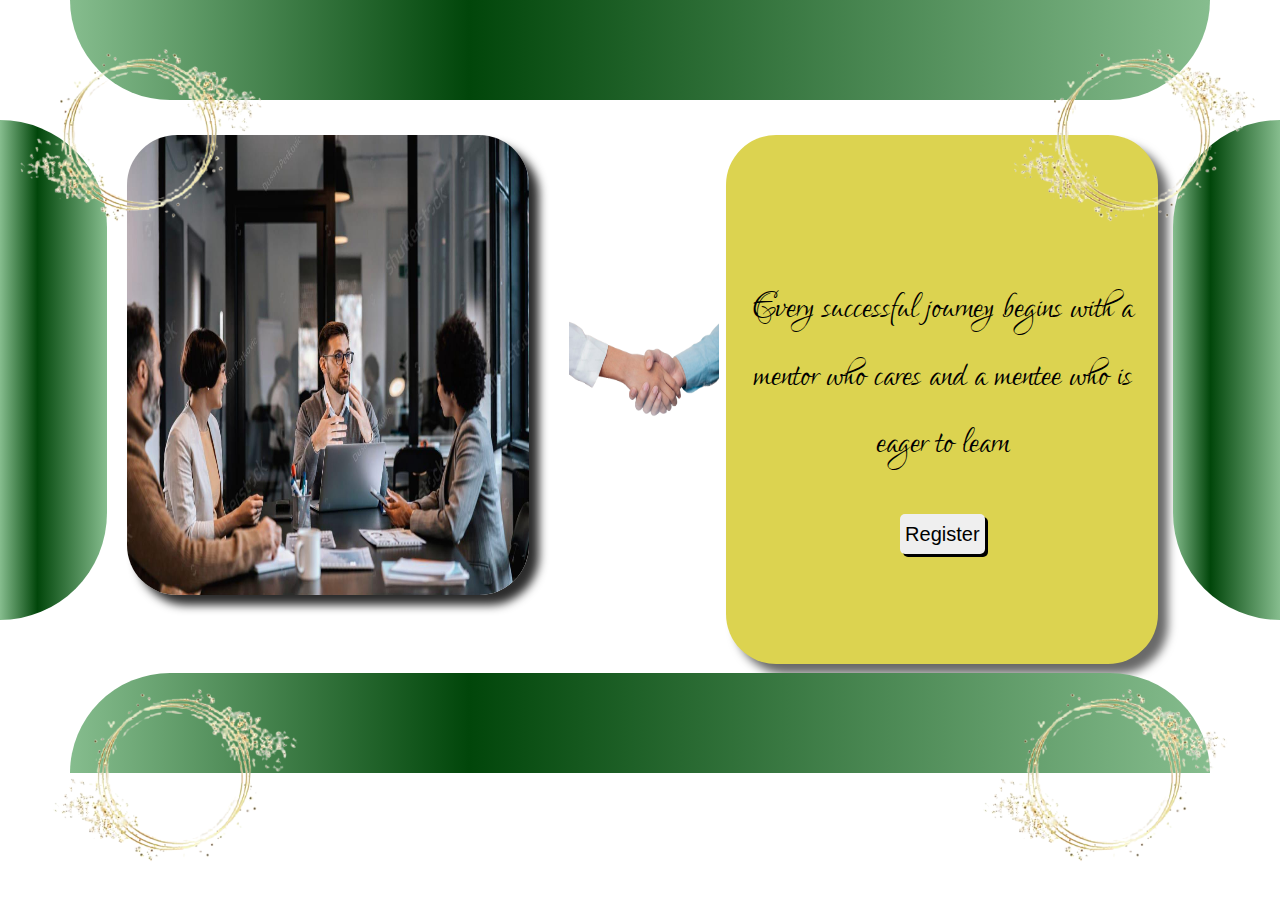
<file: Minor_Project/index.html>
<!DOCTYPE html>
<html lang="en">
<head>
    <meta charset="UTF-8">
  <meta name="viewport" content="width=device-width, initial-scale=1.0">
  <title>Mentor Mentee</title>
  <link rel="icon" href="./Assets/SPMVV_logo.jpeg">
  <link rel="stylesheet" href="https://cdn.jsdelivr.net/npm/bootstrap@4.6.2/dist/css/bootstrap.min.css">
  <script src="https://cdn.jsdelivr.net/npm/jquery@3.7.1/dist/jquery.slim.min.js"></script>
  <script src="https://cdn.jsdelivr.net/npm/popper.js@1.16.1/dist/umd/popper.min.js"></script>
  <script src="https://cdn.jsdelivr.net/npm/bootstrap@4.6.2/dist/js/bootstrap.bundle.min.js"></script>

  <style>
            @import url('https://fonts.googleapis.com/css2?family=Love+Light&family=Lovers+Quarrel&display=swap');

    
    .main{
        position: relative;
    }
    
    .con{
            background:linear-gradient(90deg, rgb(134, 189, 142) 0%, rgb(1, 70, 10) 35%, rgb(134, 189, 142) 100%);
            height:100px;
            border-radius: 0px 0px 500px 500px;
            position :relative;
        }

    .side1{
                background:linear-gradient(90deg, rgb(134, 189, 142) 0%, rgb(1, 70, 10) 35%, rgb(134, 189, 142) 100%);               
                height:500px;
                border-radius:0px 600px 600px 0px;
                margin-top:20px;
            }

    .side2{
                background:linear-gradient(90deg, rgb(134, 189, 142) 0%, rgb(1, 70, 10) 35%, rgb(134, 189, 142) 100%);
                height:500px;
                border-radius:600px 0px 0px 600px;
                margin-top:20px;
            }

    .box1{
            box-shadow: 10px 10px 10px rgb(44, 44, 44);
            margin-top: 35px;
            margin-left: -10px;
            border-radius:50px;
            height:460px;
            width:100%;
        }

    .box3{
            background-color:rgb(220, 211, 80);
            margin-top: 35px;
            padding-bottom: 90px;
            border-radius:50px;
            box-shadow: 10px 10px 10px rgb(105, 105, 105);
                
        }

    .con1{
            background:linear-gradient(90deg, rgb(134, 189, 142) 0%, rgb(1, 70, 10) 35%, rgb(134, 189, 142) 100%);
            height:100px;
            border-radius: 500px 500px 0px 0px;
            margin-top:9px;  
            position:relative;
        }

    .shake{
            justify-content: center;
            display: flex;
            padding-top: 200px;
            width:150px;
            height:350px;        
    }

    .quote{
                text-align: center;
                padding-top: 140px;
                color: black;
                font-size: 45px;
                font-family: "Lovers Quarrel", serif;

            }

    .circle{
                width:250px;
                position: absolute;
                top: 15%;
                left: 11%;
                transform: translate(-50%, -50%);
                z-index: 2;
                border-radius:50%;
                }

    .circle1{
                width:250px;
                position: absolute;
                top: 15%;
                right:1%;
                transform: translate(-3%, -50%);
                z-index: 2;
                border-radius:50%;
            }

    .circle2{
        width:250px;
        position:absolute;
        left:50px;
        bottom:0px;
       
    }

    .circle3{
        width:250px;
        position:absolute;
        bottom:0px;
        right:50px;
       
    }

    .sub{
            padding: 5px;
            font-size: 20px;
            margin:20px;
            box-shadow: 3px 3px black;
            border-radius: 5px;
            border: none;
        }

         
  </style>
</head>
<body>
    <img src="./Assets/circle.png" alt="circle" class="circle">
    <img src="./Assets/circle.png" alt="circle" class="circle1">



    <div class="container con">
    </div>

    <div class="container-fluid main">
        <div class="row">
            <div class="col-md-1 side1">

            </div>
            
            <div class="col-md-10">
                <div class="container-fluid">
                    <div class="row">
                        <div class="col-md-5">
                            <img src="./Assets/interaction.jpg" class="box1">
                        </div>
                        <div class="col-md-2 box2">
                             <img src="./Assets/shake.png"  class="shake">
                        </div>
                        <div class="col-md-5 box3">
                            <p class="quote">Every successful journey begins with a mentor who cares and a mentee who is eager to learn</p>
                            <form action="Registration_Form.html">
                                <center><button type="submit" class="sub" >Register</button></center>   
                            </form>
                        </div>
                    </div>
                </div>
            </div>

            <div class="col-md-1 side2">

            </div>
        </div>
    </div>

    <div class="container con1">

    </div>

    <img src="./Assets/circle.png" alt="circle" class="circle2">
    <img src="./Assets/circle.png" alt="circle" class="circle3">


</body>
</html>
</file>
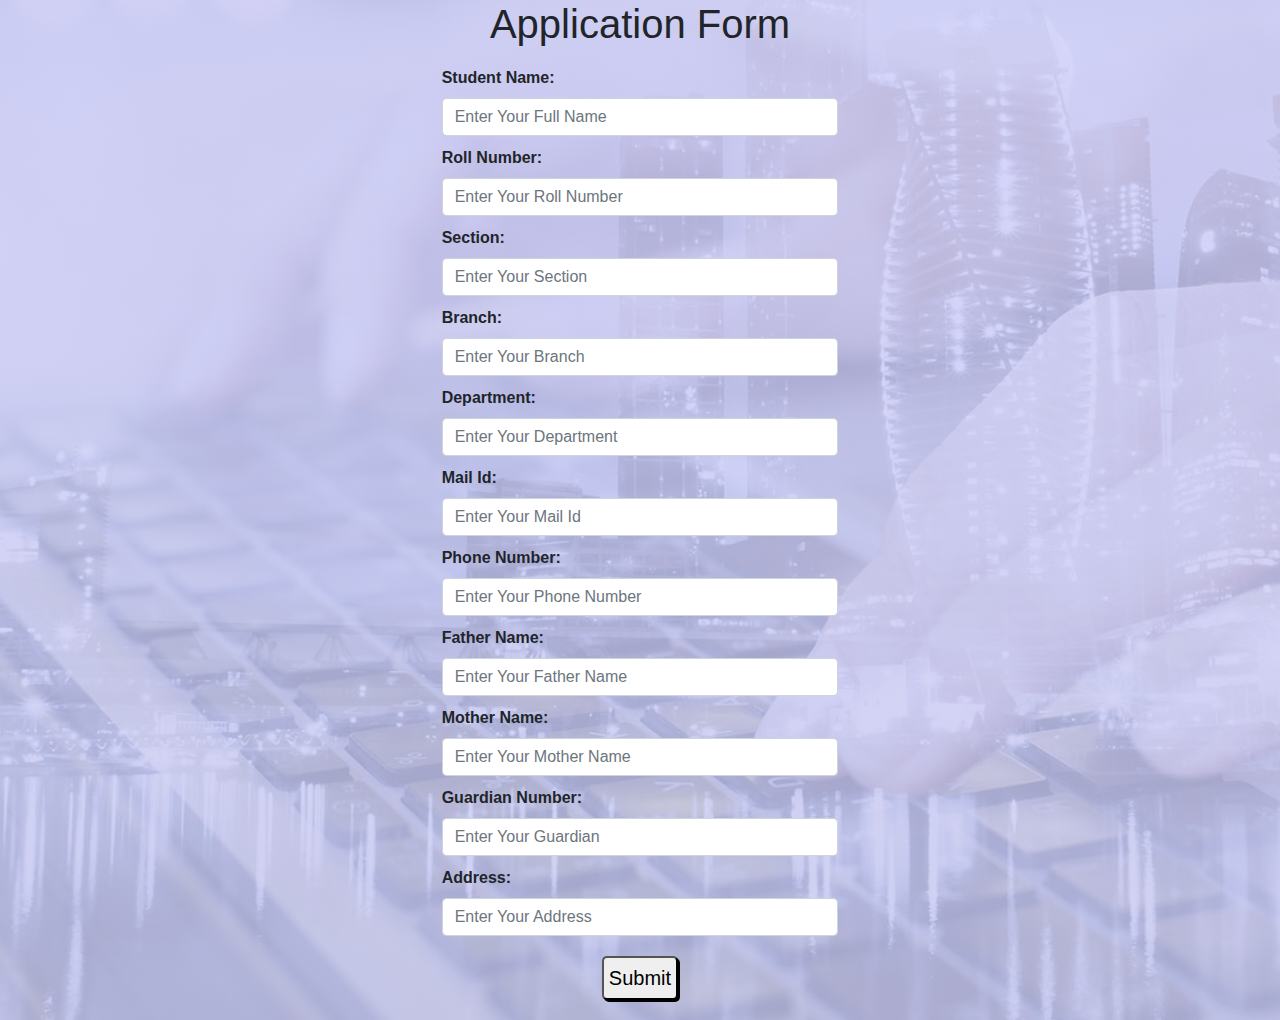
<file: Minor_Project/Application_Form.html>
<!DOCTYPE html>
<html lang="en">
<head>
    <meta charset="UTF-8">
    <meta name="viewport" content="width=device-width, initial-scale=1.0">
    <title>Application Form</title>
    <link rel="icon" href="./Assets/SPMVV_logo.jpeg">
    <link rel="stylesheet" href="https://cdn.jsdelivr.net/npm/bootstrap@4.6.2/dist/css/bootstrap.min.css">
        <script src="https://cdn.jsdelivr.net/npm/jquery@3.7.1/dist/jquery.slim.min.js"></script>
        <script src="https://cdn.jsdelivr.net/npm/popper.js@1.16.1/dist/umd/popper.min.js"></script>
        <script src="https://cdn.jsdelivr.net/npm/bootstrap@4.6.2/dist/js/bootstrap.bundle.min.js"></script>

        <style>
            .sub{
        padding: 5px;
        font-size: 20px;
        margin: 20px;
        border-radius: 5px;
        box-shadow: 2px 2px black;
    }
    .app{
        font-weight: bold;
        margin-top: 10px;
    }

    .background{
        background-image: linear-gradient(rgba(204, 204, 249, 0.8),rgba(200, 200, 239, 0.8)), url("./Assets/Application.jpg");
        background-position: center;
        background-repeat: no-repeat;
        background-size: cover;
        
    }
        </style>
</head>
<body class="background">
    <h1 style="text-align: center;">Application Form</h1>
    <div class="container-fluid ">
        <div class="row">
            <div class="col-md-4">

            </div>
            <div class="col-md-4 ">
                <form action="Dashboard.html"> 
                    <label class="app">Student Name:</label>
                    <input type="text" placeholder="Enter Your Full Name" class="form-control" name="sname">
                    <label class="app">Roll Number:</label>
                    <input type="number" placeholder="Enter Your Roll Number" class="form-control" name="roll">
                    <label class="app">Section:</label>
                    <input type="text" placeholder="Enter Your Section" class="form-control" name="section">
                    <label class="app">Branch:</label>
                    <input type="text" placeholder="Enter Your Branch" class="form-control" name="branch">
                    <label class="app">Department:</label>
                    <input type="text" placeholder="Enter Your Department" class="form-control" name="dept">
                    <label class="app">Mail Id:</label>
                    <input type="email" placeholder="Enter Your Mail Id" class="form-control" name="mail">
                    <label class="app">Phone Number:</label>
                    <input type="number" placeholder="Enter Your Phone Number" class="form-control" name="pnumber">
                    <label class="app">Father Name:</label>
                    <input type="text" placeholder="Enter Your Father Name" class="form-control" name="fname">
                    <label class="app">Mother Name:</label>
                    <input type="text" placeholder="Enter Your Mother Name" class="form-control" name="mname">
                    <label class="app">Guardian Number:</label>
                    <input type="number" placeholder="Enter Your Guardian" class="form-control" name="gnumber">
                    <label class="app">Address:</label>
                    <input type="textarea" placeholder="Enter Your Address" class="form-control" name="address">
                    <center><button class="sub">Submit</button></center>
        
                </form>
            </div>
            <div class="col-md-4">
                
            </div>
        </div>
    </div>
</body>
</html>
</file>
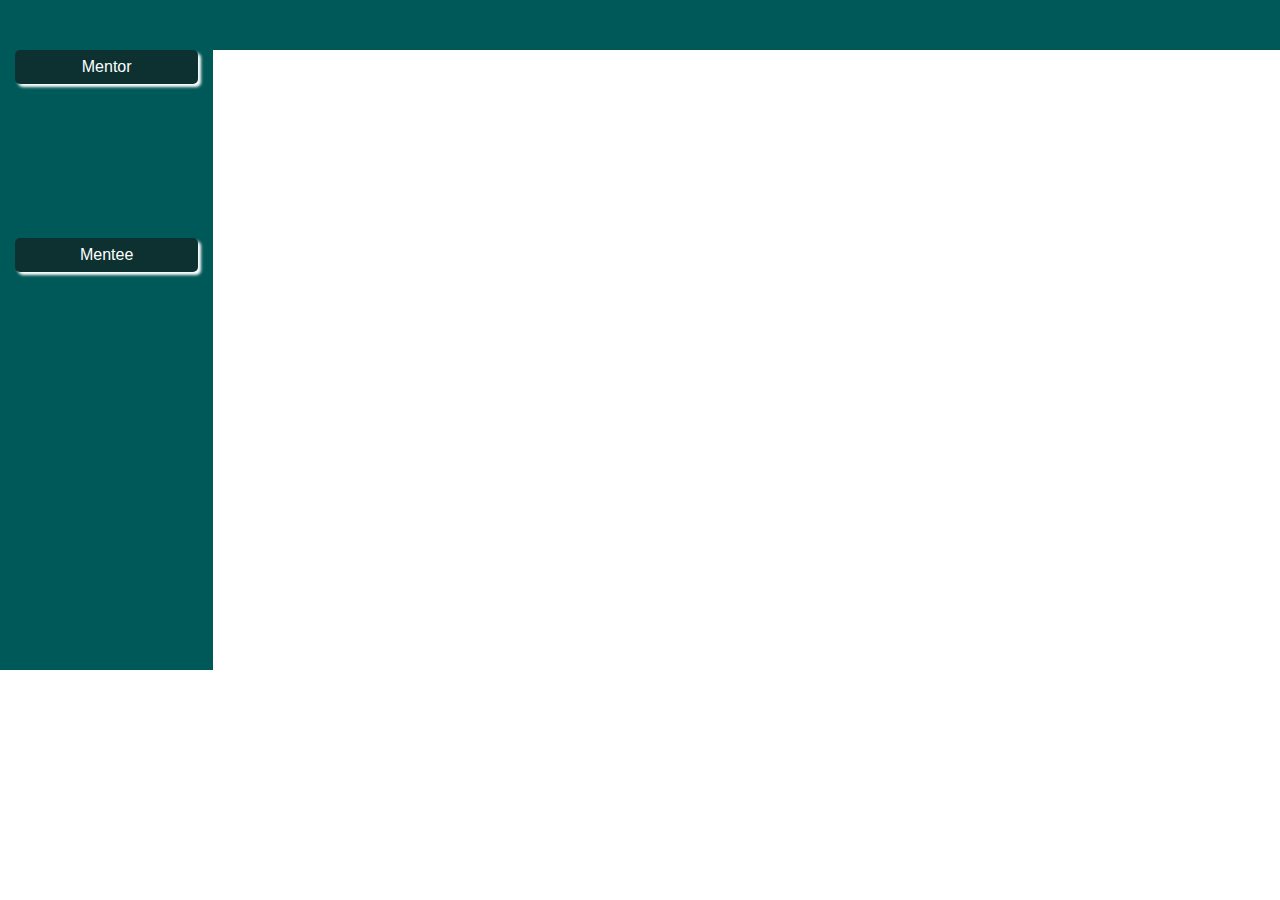
<file: Minor_Project/Dashboard.html>
<html>
    <head>
        <title>Dashboard</title>
        <link rel="icon" href="./Assets/SPMVV_logo.jpeg">
        <meta charset="utf-8">
        <meta name="viewport" content="width=device-width, initial-scale=1">
        <link rel="stylesheet" href="./Styles/Dashboard.css">
        <link rel="stylesheet" href="https://cdn.jsdelivr.net/npm/bootstrap@4.6.2/dist/css/bootstrap.min.css">
        <script src="https://cdn.jsdelivr.net/npm/jquery@3.7.1/dist/jquery.slim.min.js"></script>
        <script src="https://cdn.jsdelivr.net/npm/popper.js@1.16.1/dist/umd/popper.min.js"></script>
        <script src="https://cdn.jsdelivr.net/npm/bootstrap@4.6.2/dist/js/bootstrap.bundle.min.js"></script>
    </head>
    <body>
        <div class="container-fluid con">
        </div>
            <div class="container-fluid">
                <div class="row">
                    <div class="col-md-2 admin-page">
                       
                        <button onclick="mentor()"  class="mentor">Mentor</button>
                            <div id="mentor_m">
                            <div class="a_mentor" id="nameField1"> <a href="#" class="mlink" onclick="S_mentee()" ><p id="mentorlist1" class="mentorlist disable" ></p></a></div>
                            <div class="a_mentor" id="nameField2">   <a href="#" class="mlink" onclick="M_mentee()"><p id="mentorlist2" class="mentorlist disable"></p></a></div>
                            <div class="a_mentor" id="nameField3"> <a href="#" class="mlink"  onclick="K_mentee()"><p id="mentorlist3" class="mentorlist disable"></p></a></div>
                            <div class="a_mentor" id="nameField4"> <a href="#" class="mlink"  onclick="V_mentee()"><p id="mentorlist4" class="mentorlist disable"></p></a></div>
                            <div class="a_mentor" id="nameField5">  <a href="#" class="mlink" onclick="B_mentee()"><p id="mentorlist5" class="mentorlist disable"></p></a></div>
                            <div class="a_mentor" id="nameField6"> <a href="#" class="mlink" onclick="Muthu_mentee()"><p id="mentorlist6" class="mentorlist disable"></p></a></div>
                            <div class="a_mentor" id="nameField7"> <a href="#" class="mlink"  onclick="P_mentee()"><p id="mentorlist7" class="mentorlist disable"></p></a></div>
                            <div class="a_mentor" id="nameField8"> <a href="#" class="mlink"  onclick="N_mentee()"><p id="mentorlist8" class="mentorlist disable"></p></a></div>
                            <div class="a_mentor" id="nameField9"> <a href="#" class="mlink" onclick="C_mentee()"><p id="mentorlist9" class="mentorlist disable"></p></a></div>
                            </div>
                        <button onclick="mentee()" class="mentee">Mentee</button>
                            <div id="mentee_m">
                                <a href="./Application_Form.html" class="menteelink" onclick="application()"><p id="application" class="mentee_prb disable"></p></a>
                                <a href="./Leave_Form.html" class="menteelink" onclick="leave()"><p id="leave_form" class="mentee_prb disable" ></p></a>
                                <a href="./Minor.html" class="menteelink" onclick="minor()"><p id="minor_project" class="mentee_prb disable"></p></a>
                                <a href="./Minor.html" class="menteelink" onclick="major()"><p id="major_project" class="mentee_prb disable"></p></a>
                               
                            </div>
                    </div>
                    <div class="col-md-10 ">
                        <div class="row">
                            <div class="col-md-4">
                                <div id="main">
                                    <h2 id="mentees"></h2>
                                    <div class="menteelist" >
                                       <a href="" class="mlink"> <p id="menteelist1"></p></a>
                                       <a href="" class="mlink"><p id="menteelist2"></p></a>
                                        <a href="" class="mlink"><p id="menteelist3"></p></a>
                                        <a href="" class="mlink"><p id="menteelist4"></p></a>
                                        <a href="" class="mlink"><p id="menteelist5"></p></a>
                                        <a href="" class="mlink"> <p id="menteelist6"></p></a>
                                        <a href="" class="mlink"><p id="menteelist7"></p></a>
                                        <a href="" class="mlink"><p id="menteelist8"></p></a>
                                        <a href="" class="mlink"><p id="menteelist9"></p></a>
                                        <a href="" class="mlink"><p id="menteelist10"></p></a>
                                        <a href="" class="mlink"><p id="menteelist11"></p></a>
                                        <a href="" class="mlink"><p id="menteelist12"></p></a>
                                        <a href="" class="mlink"><p id="menteelist13"></p></a>
                                    </div>
                                </div>
                            </div>
                            <div class="col-md-10">
                               
                            </div>
                        </div>
                            
                    </div>
                </div>
            </div>     
       <script src="./Script/Dashboard.js"></script>
       <script src="./Script/Registration_Form.js"></script>

    </body>
</html>
</file>
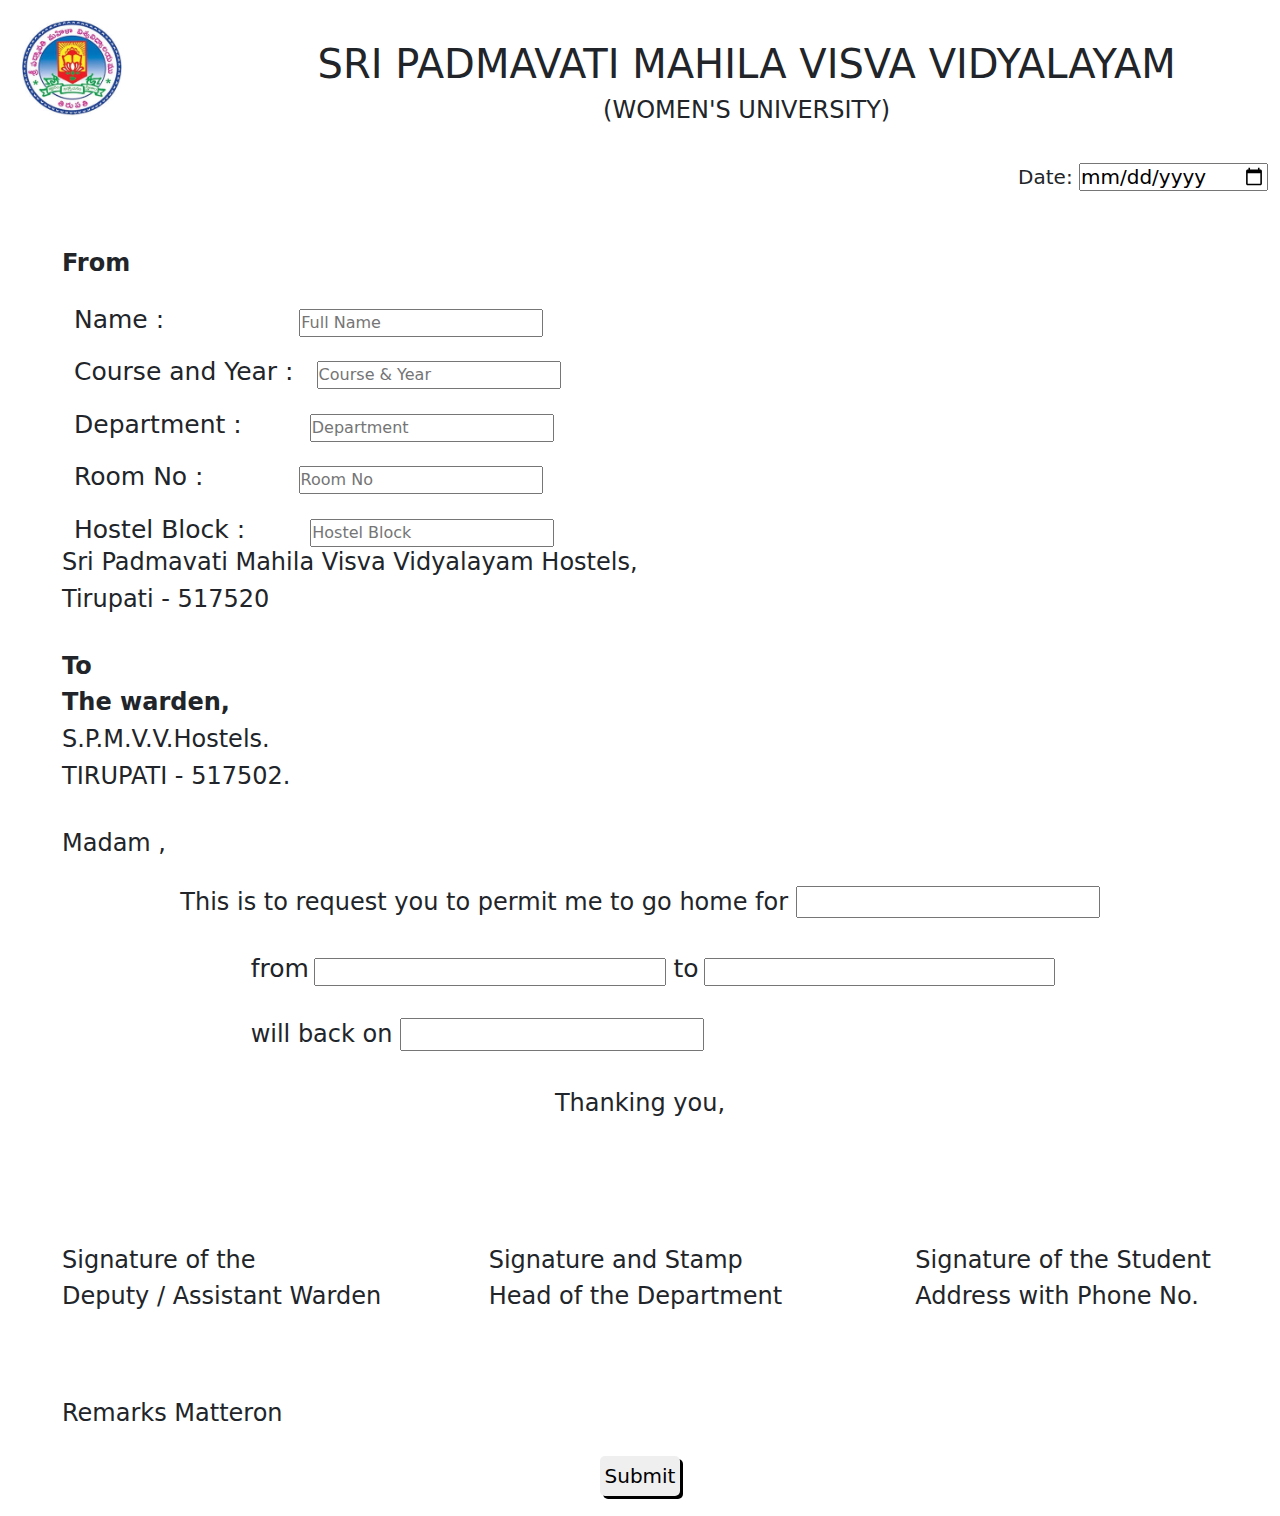
<file: Minor_Project/Leave_Form.html>
<!DOCTYPE html>
<html lang="en">
<head>
    <title>Leave Form</title>
        <link rel="icon" href="./Assets/SPMVV_logo.jpeg">
        <link rel="stylesheet" href="./Styles/Dashboard.css">
        <meta charset="utf-8">
        <meta name="viewport" content="width=device-width, initial-scale=1">
        <link href="https://cdn.jsdelivr.net/npm/bootstrap@5.3.3/dist/css/bootstrap.min.css" rel="stylesheet">
        <script src="https://cdn.jsdelivr.net/npm/bootstrap@5.3.3/dist/js/bootstrap.bundle.min.js"></script>
</head>
<body>
    <div class="container-fluid">
        <div class="row">
            <div class="col-md-2">
                <img class="logo" src="./Assets/SPMVV_logo.jpeg">
            </div>
            <div class="col-md-10">
                <h1 class="main_heading">SRI PADMAVATI  MAHILA  VISVA VIDYALAYAM</h1>
                <h4 class="sub_heading">(WOMEN'S UNIVERSITY)</h4>
            </div>
            <div class="date">
                <h5 class="Date">Date: <input type="date" name="date"/></h5>
            </div>
           
                        <div class="from">
                            <h4 class="From">From</h4>
                            <div class="container-fluid">
                                <div class="row">
                                    <div class="col-md-8">
                                        <label class="name">Name  :</label> <input type="text" class="i_name" placeholder="Full Name" name="name"/><br>
                                    <label class="name">Course and Year :</label> <input type="text" class="i_course" placeholder="Course & Year" name="name"/><br>
                                    <label class="name">Department :</label> <input type="text" class="i_dept" placeholder="Department " name="name"/><br>
                                    <label class="name">Room No :</label> <input type="text" class="i_room" placeholder="Room No " name="name"/><br>
                                    <label class="name">Hostel Block :</label> <input type="text" class="i_hostel" placeholder= "Hostel Block" name="name"/>
                                    </div>
        
                                    <div class="col-md-2"></div>
                                    <div class="col-md-2"></div>
                                </div>
                            </div>
                            
                            <h4 class="college">Sri Padmavati Mahila Visva Vidyalayam Hostels,</h4>
                            <h4 class="college">Tirupati - 517520</h4>
                        </div>
                        <div class="to">
                            <h4 class="To">To</h4>
                            <h4 class="To1">The warden,</h4>
                            <h4 class="college_short">S.P.M.V.V.Hostels.</h4>
                            <h4 class="college_short">TIRUPATI - 517502.</h4>
                        </div>
                        <div class="body">
                            <h4 class="madam">Madam ,</h4>
                            <h4 class="para">This is to request you to permit me to go home for <input type="text" class="big" name="name"/></h4><br>
                            <span class="para1"> from</span> <input type="text" class="para2" name="name"/><span class="para3"> to</span> <input type="text" class="para4" name="name"/><br>
                            <h4 class="para5">will back on <input type="text"  class="para6" name="name"/></h4>
                            <h4 class="thank">Thanking you,</h4>
                        </div>
                        <div class="col-md-4">
                            <h4 class="warden">Signature of the</h4>
                            <h4 class="warden1">Deputy / Assistant Warden</h4>
                        </div>
                        <div class="col-md-4">
                            <h4 class="head">Signature and Stamp</h4>
                            <h4 class="head1">Head of the Department</h4>
                        </div>
                        <div class="col-md-4">
                            <h4 class="std">Signature of the Student</h4>
                            <h4 class="std1">Address with Phone No.</h4>
                        </div>
                        <div class="remark">
                            <h4 class="Remark">Remarks Matteron</h4>
                        </div>
                        <center><a href="Dashboard.html"><button class="sub" >Submit</button></a></center>
            </div>
         </div>
    </body>
</html>
</file>
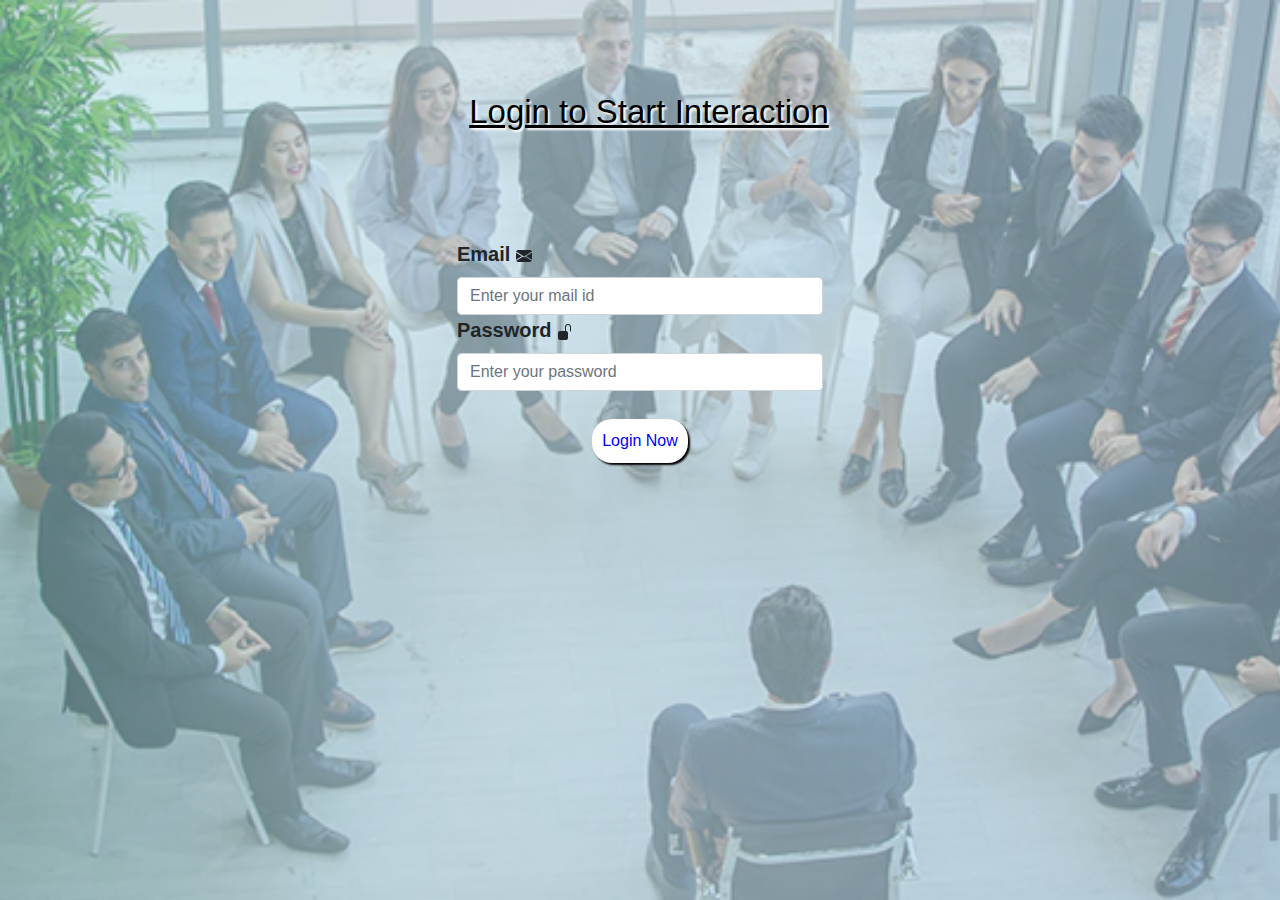
<file: Minor_Project/login.html>
<html>
    <head>
  
        <link rel="stylesheet" href="./Styles/Registration_Form.css">
        <title>Login_Form</title>
        <link rel="icon" href="./Assets/SPMVV_logo.jpeg">
        <meta charset="utf-8">
        <meta name="viewport" content="width=device-width, initial-scale=1">
        <link rel="stylesheet" href="https://cdn.jsdelivr.net/npm/bootstrap@4.6.2/dist/css/bootstrap.min.css">
        <script src="https://cdn.jsdelivr.net/npm/jquery@3.7.1/dist/jquery.slim.min.js"></script>
        <script src="https://cdn.jsdelivr.net/npm/popper.js@1.16.1/dist/umd/popper.min.js"></script>
        <script src="https://cdn.jsdelivr.net/npm/bootstrap@4.6.2/dist/js/bootstrap.bundle.min.js"></script>
     
    </head>
    <body class="con">
        <div class="container-fluid ">
            <div class="row">
                <div class="col-md-3">
    
                </div>
                <div class="col-md-6 con1">
                    <form onsubmit="return login()" class="form-group" method="post" action="Dashboard.html" name="myform" id="form">
                        <h4 class="rform1">Login to Start Interaction</h4>
                       
                          <label class="text11">Email <svg xmlns="http://www.w3.org/2000/svg" width="16" height="16" fill="currentColor" class="bi bi-envelope-fill" viewBox="0 0 16 16">
                            <path d="M.05 3.555A2 2 0 0 1 2 2h12a2 2 0 0 1 1.95 1.555L8 8.414zM0 4.697v7.104l5.803-3.558zM6.761 8.83l-6.57 4.027A2 2 0 0 0 2 14h12a2 2 0 0 0 1.808-1.144l-6.57-4.027L8 9.586zm3.436-.586L16 11.801V4.697z"/>
                          </svg></label>
                          <input onfocus="fun7()" onblur="checkmail()" class="form-control" type="email" placeholder="Enter your mail id" name="mail" id="mail11"/>
                         
                
                         
                          <label class="text12">Password <svg xmlns="http://www.w3.org/2000/svg" width="16" height="16" fill="currentColor" class="bi bi-unlock-fill" viewBox="0 0 16 16">
                            <path d="M11 1a2 2 0 0 0-2 2v4a2 2 0 0 1 2 2v5a2 2 0 0 1-2 2H3a2 2 0 0 1-2-2V9a2 2 0 0 1 2-2h5V3a3 3 0 0 1 6 0v4a.5.5 0 0 1-1 0V3a2 2 0 0 0-2-2"/>
                          </svg></label>
                          <input onfocus="fun5()" onblur="blur5()" class="form-control" type="password" placeholder="Enter your password" name="password" id="pass11"/>
                          
                          
                          <h5 id="error11"></h5>
                          <center><button class="login1" >Login Now</button></center>          
                          
                    </form>
                </div>
                <div class="col-md-3">
                         
                </div>
                
            </div>
            
        </div>
        <script src="./Script/Registration_Form.js"></script>
        
    </body>
</html>
</file>
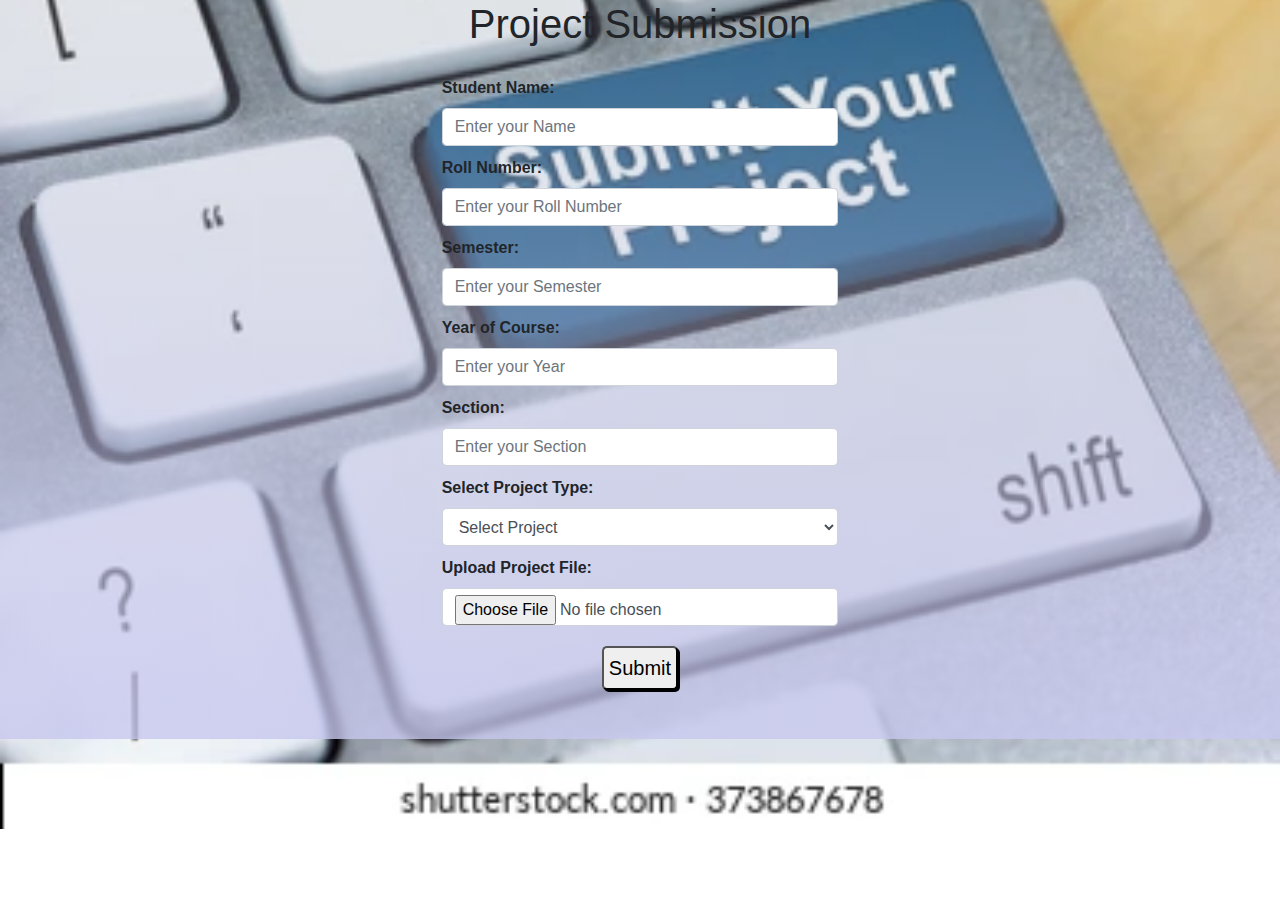
<file: Minor_Project/Minor.html>
<!DOCTYPE html>
<html lang="en">
<head>
    <meta charset="UTF-8">
    <link rel="icon" href="./Assets/SPMVV_logo.jpeg">
    <meta name="viewport" content="width=device-width, initial-scale=1.0">
    <title>Minor Project</title>
    <link rel="stylesheet" href="https://cdn.jsdelivr.net/npm/bootstrap@4.6.2/dist/css/bootstrap.min.css">
        <script src="https://cdn.jsdelivr.net/npm/jquery@3.7.1/dist/jquery.slim.min.js"></script>
        <script src="https://cdn.jsdelivr.net/npm/popper.js@1.16.1/dist/umd/popper.min.js"></script>
        <script src="https://cdn.jsdelivr.net/npm/bootstrap@4.6.2/dist/js/bootstrap.bundle.min.js"></script>
    <style>
        .heading{
            text-align: center;
        }
        .minorform{
            margin-top: 20px;
        }
        label{
            font-weight: bold;
        }
        .roll{
            padding-top: 10px;
        }
       .sub{
        padding: 5px;
        font-size: 20px;
        margin: 20px;
        border-radius: 5px;
        box-shadow: 2px 2px black;
        margin-bottom: 49px;
    }
    .background{
        background-image: linear-gradient(rgba(158, 158, 158, 0.195),rgba(200, 200, 239, 0.8)), url("./Assets/ProjectSubmission.webp");
        background-position: center;
        background-repeat: no-repeat;
        background-size: cover;
    }
    </style>
</head>
<body class="background">
    <h1 class="heading"> Project Submission</h1>
    <div class="container-fluid">
        <div class="row">
            <div class="col-md-4">
                
            </div>
            <div class="col-md-4">
                <form class="minorform" action="Dashboard.html">
                    <label>Student Name:</label>
                    <input type="text" placeholder="Enter your Name" class="form-control">
                    <label class="roll">Roll Number:</label>
                    <input type="text" placeholder="Enter your Roll Number" class="form-control">
                    <label class="roll">Semester:</label>
                    <input type="number" placeholder="Enter your Semester" class="form-control">
                    <label class="roll">Year of Course:</label>
                    <input type="number" placeholder="Enter your Year" class="form-control">
                    <label class="roll">Section:</label>
                    <input type="text" placeholder="Enter your Section" class="form-control">
                    <label class="roll">Select Project Type:</label>
                    <select class="form-control">
                        <option value="" disabled selected> Select Project</option>
                        <option> Minor project</option>
                        <option> Major project</option>
                    </select>
                    
                    <label class="roll">Upload Project File:</label>
                    <input type="file" class="form-control">
                    <center><button class="sub" >Submit</button></center>
                </form>
            </div>
            <div class="col-md-4">
                
            </div>
        </div>
    </div>
</body>
</html>
</file>
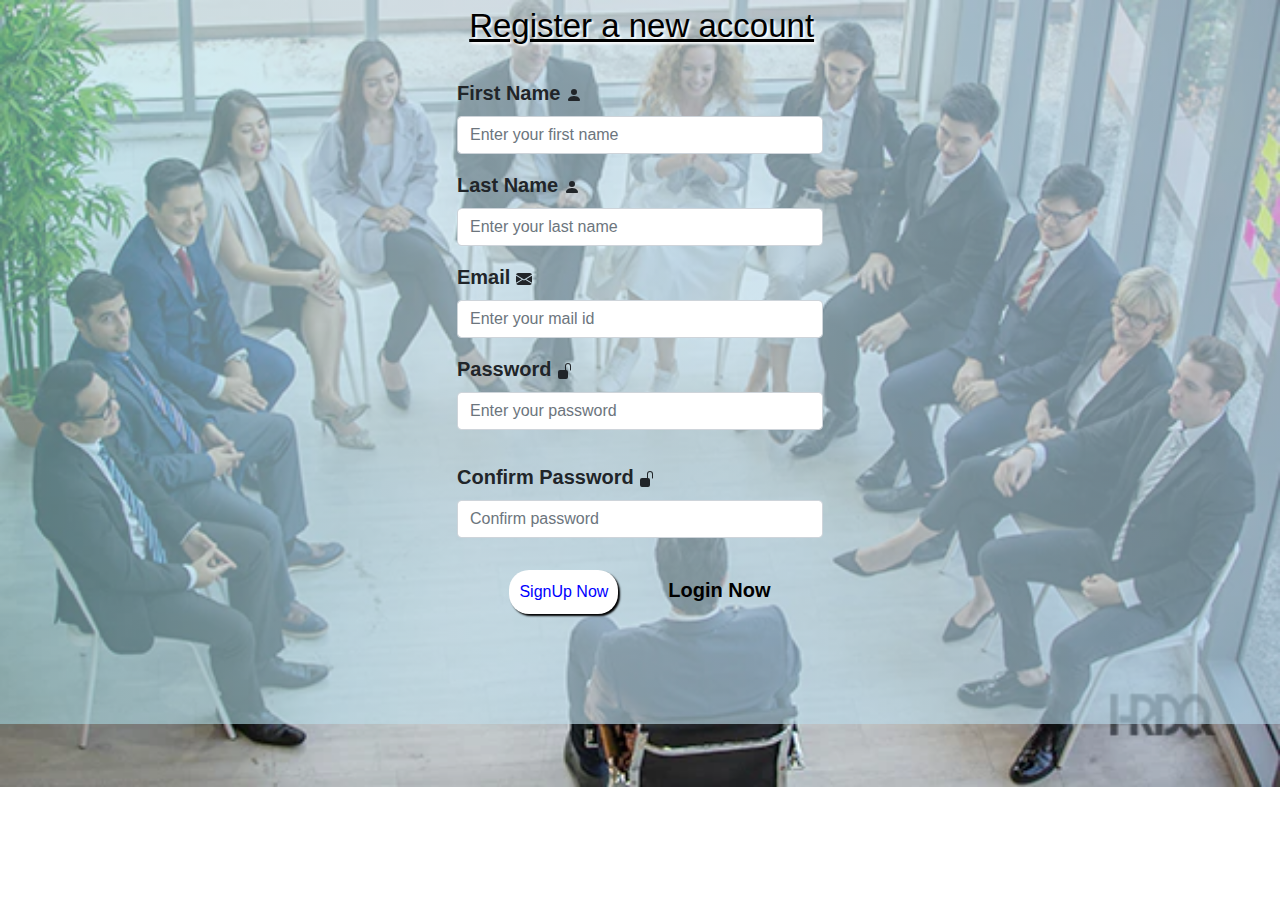
<file: Minor_Project/Registration_Form.html>
<!DOCTYPE html>
<html lang="en">
<head>
    <link rel="stylesheet" href="./Styles/Registration_Form.css">
    <title>Registration-Form</title>
    <link rel="icon" href="./Assets/SPMVV_logo.jpeg">
   <meta charset="utf-8">
   <meta name="viewport" content="width=device-width, initial-scale=1">
   <link rel="stylesheet" href="https://cdn.jsdelivr.net/npm/bootstrap@4.6.2/dist/css/bootstrap.min.css">
   <script src="https://cdn.jsdelivr.net/npm/jquery@3.7.1/dist/jquery.slim.min.js"></script>
   <script src="https://cdn.jsdelivr.net/npm/popper.js@1.16.1/dist/umd/popper.min.js"></script>
   <script src="https://cdn.jsdelivr.net/npm/bootstrap@4.6.2/dist/js/bootstrap.bundle.min.js"></script>
   
</head>
<body class="con">


    <div class="container-fluid">
        <div class="row">
            <div class="col-md-3">

            </div>
            <div class="col-md-6 regform">
                <form onsubmit="return sub()" class="form-group" method="post" action="login.html" name="myform" id="form">
                    <h4 class="rform">Register a new account</h4>
                    <label class="text">First Name <svg xmlns="http://www.w3.org/2000/svg" width="16" height="16" fill="currentColor" class="bi bi-person-fill" viewBox="0 0 16 16">
                        <path d="M3 14s-1 0-1-1 1-4 6-4 6 3 6 4-1 1-1 1zm5-6a3 3 0 1 0 0-6 3 3 0 0 0 0 6"/>
                      </svg></label>
                      <input onfocus="fun1()" onblur="blur1()" onkeyup="onlyLetter(this)" class="form-control" type="text" placeholder="Enter your first name" name="uname" id="uname"/>
            
                      <p class="flex">
                        <svg id="cancel" xmlns="http://www.w3.org/2000/svg" width="16" height="16" fill="currentColor" class="bi bi-x-circle" viewBox="0 0 16 16">
                          <path d="M8 15A7 7 0 1 1 8 1a7 7 0 0 1 0 14m0 1A8 8 0 1 0 8 0a8 8 0 0 0 0 16"/>
                          <path d="M4.646 4.646a.5.5 0 0 1 .708 0L8 7.293l2.646-2.647a.5.5 0 0 1 .708.708L8.707 8l2.647 2.646a.5.5 0 0 1-.708.708L8 8.707l-2.646 2.647a.5.5 0 0 1-.708-.708L7.293 8 4.646 5.354a.5.5 0 0 1 0-.708"/>
                        </svg>
                      <span id="unameP"></span></p>
                      <label class="text1">Last Name <svg xmlns="http://www.w3.org/2000/svg" width="16" height="16" fill="currentColor" class="bi bi-person-fill" viewBox="0 0 16 16">
                        <path d="M3 14s-1 0-1-1 1-4 6-4 6 3 6 4-1 1-1 1zm5-6a3 3 0 1 0 0-6 3 3 0 0 0 0 6"/>
                      </svg></label>
                      <input onfocus="fun2()" onblur="blur2()" onkeyup="onlyLetter(this)" class="form-control" type="text" placeholder="Enter your last name" name="uname1" id="uname1"/>
            
                      <p class="flex">
                        <svg id="cancel1" xmlns="http://www.w3.org/2000/svg" width="16" height="16" fill="currentColor" class="bi bi-x-circle" viewBox="0 0 16 16">
                          <path d="M8 15A7 7 0 1 1 8 1a7 7 0 0 1 0 14m0 1A8 8 0 1 0 8 0a8 8 0 0 0 0 16"/>
                          <path d="M4.646 4.646a.5.5 0 0 1 .708 0L8 7.293l2.646-2.647a.5.5 0 0 1 .708.708L8.707 8l2.647 2.646a.5.5 0 0 1-.708.708L8 8.707l-2.646 2.647a.5.5 0 0 1-.708-.708L7.293 8 4.646 5.354a.5.5 0 0 1 0-.708"/>
                        </svg>
                      <span id="unameP1"></span></p>
                  
                      <label class="text2">Email <svg xmlns="http://www.w3.org/2000/svg" width="16" height="16" fill="currentColor" class="bi bi-envelope-fill" viewBox="0 0 16 16">
                        <path d="M.05 3.555A2 2 0 0 1 2 2h12a2 2 0 0 1 1.95 1.555L8 8.414zM0 4.697v7.104l5.803-3.558zM6.761 8.83l-6.57 4.027A2 2 0 0 0 2 14h12a2 2 0 0 0 1.808-1.144l-6.57-4.027L8 9.586zm3.436-.586L16 11.801V4.697z"/>
                      </svg></label>
                      <input onfocus="fun7()" onblur="checkmail()" class="form-control" type="email" placeholder="Enter your mail id" name="mail" id="email"/>
                      <p id="mailerror"></p>
            
                     
                      <label class="text5">Password <svg xmlns="http://www.w3.org/2000/svg" width="16" height="16" fill="currentColor" class="bi bi-unlock-fill" viewBox="0 0 16 16">
                        <path d="M11 1a2 2 0 0 0-2 2v4a2 2 0 0 1 2 2v5a2 2 0 0 1-2 2H3a2 2 0 0 1-2-2V9a2 2 0 0 1 2-2h5V3a3 3 0 0 1 6 0v4a.5.5 0 0 1-1 0V3a2 2 0 0 0-2-2"/>
                      </svg></label>
                      <input onfocus="fun5()" onblur="blur5()" class="form-control" type="password" placeholder="Enter your password" name="password" id="pass"/>
                      <p id="passerr"></p>
                      <p class="flex">
                        <svg id="cancel4" xmlns="http://www.w3.org/2000/svg" width="16" height="16" fill="currentColor" class="bi bi-x-circle" viewBox="0 0 16 16">
                          <path d="M8 15A7 7 0 1 1 8 1a7 7 0 0 1 0 14m0 1A8 8 0 1 0 8 0a8 8 0 0 0 0 16"/>
                          <path d="M4.646 4.646a.5.5 0 0 1 .708 0L8 7.293l2.646-2.647a.5.5 0 0 1 .708.708L8.707 8l2.647 2.646a.5.5 0 0 1-.708.708L8 8.707l-2.646 2.647a.5.5 0 0 1-.708-.708L7.293 8 4.646 5.354a.5.5 0 0 1 0-.708"/>
                        </svg>
                      <span id="unameP4"></span></p>
                      
            
                      <label class="text6">Confirm Password <svg xmlns="http://www.w3.org/2000/svg" width="16" height="16" fill="currentColor" class="bi bi-unlock-fill" viewBox="0 0 16 16">
                        <path d="M11 1a2 2 0 0 0-2 2v4a2 2 0 0 1 2 2v5a2 2 0 0 1-2 2H3a2 2 0 0 1-2-2V9a2 2 0 0 1 2-2h5V3a3 3 0 0 1 6 0v4a.5.5 0 0 1-1 0V3a2 2 0 0 0-2-2"/>
                      </svg></label>
                      <input onfocus="fun6()" onblur="blur6()" class="form-control" type="password" placeholder="Confirm password" name="password1" id="cpass"/>
                      <p id="cpasserr"></p>
                      <p class="flex">
                        <svg id="cancel5" xmlns="http://www.w3.org/2000/svg" width="16" height="16" fill="currentColor" class="bi bi-x-circle" viewBox="0 0 16 16">
                          <path d="M8 15A7 7 0 1 1 8 1a7 7 0 0 1 0 14m0 1A8 8 0 1 0 8 0a8 8 0 0 0 0 16"/>
                          <path d="M4.646 4.646a.5.5 0 0 1 .708 0L8 7.293l2.646-2.647a.5.5 0 0 1 .708.708L8.707 8l2.647 2.646a.5.5 0 0 1-.708.708L8 8.707l-2.646 2.647a.5.5 0 0 1-.708-.708L7.293 8 4.646 5.354a.5.5 0 0 1 0-.708"/>
                        </svg>
                      <span id="unameP5"></span></p>
                      <h5 id="error"></h5>
                      <center><button class="signup">SignUp Now</button><a class="login" href="login.html">Login Now</a></center>    
                    
                </form>
            </div>
            <div class="col-md-3">
                     
            </div>
           
        </div>
    </div>
    <script src="./Script/Registration_Form.js"></script>

    
</body>
</html>
</file>
<file: Minor_Project/Styles/Dashboard.css>
*{
    padding: 0px;
    margin: 0px;
}

.con{
    background-color:#005959 ;
    height:50px;
}
.admin-page{
    background-color:#005959 ;
    height:620px;
}
@media only screen and (min-width:768px) and (max-width:1024px){
    .admin-page{
        height:700px;
    }
    .mentorlist{
       font-size: 15px;
    }
    .mentee_prb{
        font-size: 15px;
    }
}
@media only screen and (min-width:1440px) and (max-width:2559px){
    .admin-page{
        height:1050px;
    }
    .mentorlist{
       font-size: 25px;
    }
    .mentee_prb{
        font-size: 25px;
    }
    .mentor{
        font-size:30px;
    }
    .mentee{
        font-size:30px;
    }
}

@media only screen and (width:2560px){
    .admin-page{
        background-color:#005959 ;
        height:1800px;
    }
    .mentorlist{
        font-size: 50px;
     }
     .mentee_prb{
        font-size:50px;
    }
    .mentor{
        font-size:54px;
    }
    .mentee{
        font-size:54px;
    }
}

.mentor{
    box-shadow: 3px 3px 3px white;
    width: 100%;
    padding: 5px;
    background-color:#0d3131;
    color: white;
    border: none;
    border-radius: 5px;
}
.mentee{
    box-shadow: 3px 3px 3px white;
    width: 100%;
    padding: 5px;
    background-color:#0d3131;
    color: white;
    border: none;
    border-radius: 5px;
    margin-top: 10px;
    
}
.mentorlist{
    margin-top: 10px;
    color:red;
}

.disable{
    color:white;
}

.a_mentor{
    max-height:80px;
    transition: max-height 0.5s;
    overflow:hidden;
}


.mlink:hover{
    text-decoration: none;
}

.menteelist{
    padding-left: 60px !important;
    font-size: 18px;
}

#mentees{
    padding-left: 30px;
}

.mentee_prb{
    margin-top: 10px;
    color:red;
}

.disable{
    color:white;
}

.menteelink:hover{
    text-decoration: none;
}


/* Leave Form */

.main_heading{
    text-align: center;
    padding-top:40px;
}

.sub_heading{
    text-align: center;

}

.logo{
    padding-top:20px;
    margin-left:10px;
    width:100px;
}
.Date{
    padding-top:30px;
    float:right;
}

.From{
    padding-top:50px;
    padding-left:50px;
    font-weight: bold;
}

.college{
    padding-left:50px;
}

.To{
    padding-left:50px;
    padding-top:30px;
    font-weight: bold;
}

.To1{
    padding-left:50px;
    font-weight: bold;
}

.college_short{
    padding-left:50px;
}

.madam{
    padding-left:50px;
    padding-top:30px;
}

.thank{
    padding-top: 30px;
    text-align: center;
}

.warden{
    padding-left:50px;
    padding-top:120px;
}

.warden1{
    padding-left:50px;
}

.head{
    padding-left:50px;
    padding-top:120px;
}

.head1{
    padding-left:50px;
}

.std{
    padding-left:50px;
    padding-top:120px;
}

.std1{
    padding-left:50px;
}

.Remark{
    padding-left:50px;
    padding-top:80px;
}

.name{
    padding-top:15px;
    padding-left:50px;
    font-size:25px;
}

.i_name{
    width:30%;
    margin-left:130px;
}

@media only screen and (width:320px){
    .i_name{
        width:30% !important; 
        margin-left:84px !important;
    }
    
    .name{
        padding-top:15px;
        padding-left:40px;
        font-size:19px;
    }
    
}


@media only screen and (max-width:375px){
    .i_name{
        width:40%;
        margin-left:85px;
    }
    
    .name{
        padding-top:15px;
        padding-left:40px;
        font-size:19px;
    }
    
}

.i_course{
    width:30%;
    margin-left:18px;
}

@media only screen and (width:320px){
    .i_course{
        width:30% !important;
        margin-left:-1px !important;
    }
    
}


@media only screen and (max-width:375px){
    .i_course{
        width:40%;
        margin-left:-1px;
    }
    
}

.i_dept{
    width:30%;
    margin-left:63px;
}

@media only screen and (width:320px){
    .i_dept{
        width:30% !important;
        margin-left:35px !important;
    }
    
}

@media only screen and (max-width:375px){
    .i_dept{
        width:40%;
        margin-left:35px;
    }
    
}

.i_room{
    width:30%;
    margin-left:90px;
}

@media only screen and (width:320px){
    .i_room{
        width:30% !important;
        margin-left:55px !important;
    }
    
}

@media only screen and (max-width:375px){
    .i_room{
        width:40%;
        margin-left:56px;
    }
    
}

.i_hostel{
    width:30%;
    margin-left:60px;
}

@media only screen and (width:320px){
    .i_hostel{
        width:30% !important;
        margin-left:32px !important;
    }
    
}

@media only screen and (max-width:375px){
    .i_hostel{
        width:40%;
        margin-left:34px;
    }
    
}

@media only screen and (width:320px){
    .big{
        margin-top:20px;
    }
    
}

.para{
    text-align: center;
    padding-top:20px;
}

.para1{
   margin-left:19%;
   font-size:25px;
}

@media only screen and (max-width:375px){
    .para1{
        margin-left:3%;
    }
    
}

.para2{
    width:28%;
}

.para3{
    font-size:25px;
}

.para4{
    width:28%;
}

.para5{
    margin-left:19%;
    margin-top: 30px;
}

@media only screen and (max-width:375px){
    .para5{
        margin-left:2%;
    }
    .para6{
        width:50%;
    }
}

.sub{
    padding: 5px;
    font-size: 20px;
    margin:20px;
    box-shadow: 3px 3px black;
    border-radius: 5px;
    border: none;
}
</file>
<file: Minor_Project/Styles/Registration_Form.css>
*{
    margin: 0%;
    padding: 0%;
}
/* Background Color*/
.con{
    width: 100%;
    background-size: cover;
    position: relative;
    background-repeat: no-repeat;
    background-image:linear-gradient(90deg, rgba(165, 225, 236, 0.513) 0%, rgba(191, 219, 231, 0.678) 35%, rgba(180, 216, 235, 0.592) 100%),url("../Assets/bg.webp");
}

.regform{
    margin-bottom: 94px;
}
@media only screen and (width:1440px) {
    .regform{
        margin-bottom: 9%;
    }
}
@media only screen and (width:2560px) {
    .regform{
        margin-bottom: 29%;
    }
}
.rform{
    padding-left:22%;
    padding-top:6px;
    color:black;
    font-size: 33px;
    text-decoration: underline;
    text-shadow: 2px 2px 2px white;
}

.flex{
    display: flex;
}
/*First name */
.text{
    margin-left:20%;
    margin-top:4%;
    font-size: 20px;
    font-weight: bold;
}


#uname{
    margin-left:20%;
    width:60%;
    background-color:#ffff;
}


@media only screen and (max-width:768px){
    #uname{
        width:80%;
      
    }
}

#cancel{
    display: none;
    margin-left:20%;
    margin-top: 15px;
    width: 13px;
    color:red;
    
}
@media only screen and (max-width:1024px){
    #cancel{
        display: none;
        margin-left: 20%;
        margin-top: 11px;
        width: 13px;
        color:red;
    }
}
/*Last name */

.text1{
    margin-left:20%;
    font-size: 20px;
    font-weight: bold;
}

#uname1{
    margin-left:20%;
    width:60%;
    background-color:#ffff;
}

@media only screen and (max-width:768px){
    #uname1{
        width:80%;
    }
}

#cancel1{
    display: none;
    margin-left: 20%;
    margin-top: 15px;
    width: 13px;
    color:red;
}
@media only screen and (max-width:1024px){
    #cancel1{
        display: none;
        margin-left: 20%;
        margin-top: 11px;
        width: 13px;
        color:red;
    }
}

/*Email */

.text2{
    margin-left:20%;
    font-size: 20px;
    font-weight: bold;
    
}

#email{
    margin-left:20%;
    width:60%;
    background-color:#ffff;
}

@media only screen and (max-width:768px){
    #email{
        width:80%;
    }
}

#cancel2{
    display: none;
    margin-left: 20%;
    margin-top: 15px;
    width: 13px;
    color:red;
}

/*Password */

.text5{
    margin-left:20%;
    font-size: 20px;
    font-weight: bold;
}

#pass{
    margin-left:20%;
    width:60%;
    background-color:#ffff;
}

@media only screen and (max-width:768px){
    #pass{
        width:80%;
    }
}

#cancel4{
    display: none;
    margin-left: 20%;
    margin-top: 5px;
    width: 13px;
    color:red;
}

/*Confirm Password */

.text6{
    margin-left:20%;
    font-size: 20px;
    font-weight: bold;
   
}

#cpass{
    margin-left:20%;
    width:60%;
    background-color:#ffff;
}

@media only screen and (max-width:768px){
    #cpass{
        width:80%;
    }
}

#cancel5{
    display: none;
    margin-left: 20%;
    margin-top: 5px;
    width: 13px;
    color:red;
}
/*Signup button*/
.signup{
    color:blue;
    border-radius: 20px 20px;
    border: none;
    padding: 10px;
    box-shadow: 2px 2px 2px black;
    background-color:white;
}

/*Login button*/
.login{
    margin-left: 50px;
    text-decoration: none;
    color: black;
    font-size: 20px;
    font-weight: bold;
}
.login:hover{
    text-decoration: none;
}

/*LOGIN FORM*/
.rform1{
    padding-left:22%;
    padding-top:15% !important;
    color:black;
    font-size: 33px;
    text-decoration: underline;
    text-shadow: 2px 2px 2px white;
}

/*Email  LOgin*/

.text11{
    margin-left:20%;
    padding-top: 100px;
    font-size: 20px;
    font-weight: bold;
}

@media only screen and (max-width:1024px){
    .text11{
        padding-top: 55px;
       
    }
}
#mail11{
    margin-left:20%;
    width:60%;
    background-color:#ffff;
}

@media only screen and (max-width:768px){
    #mail11{
        width:80%;
    }
}



/*Password Login*/

.text12{
    margin-left:20%;
    font-size: 20px;
    font-weight: bold;
}

#pass11{
    margin-left:20%;
    width:60%;
    background-color:#ffff;
}

@media only screen and (max-width:768px){
    #pass11{
        width:80%;
    }
}


/*Login button*/
.login1{
    color:blue;
    border-radius: 20px 20px;
    border: none;
    padding: 10px;
    box-shadow: 2px 2px 2px black;
    background-color:white;
}
#error11{
    padding-left: 100px;
    padding-top: 20px;
}
</file>
